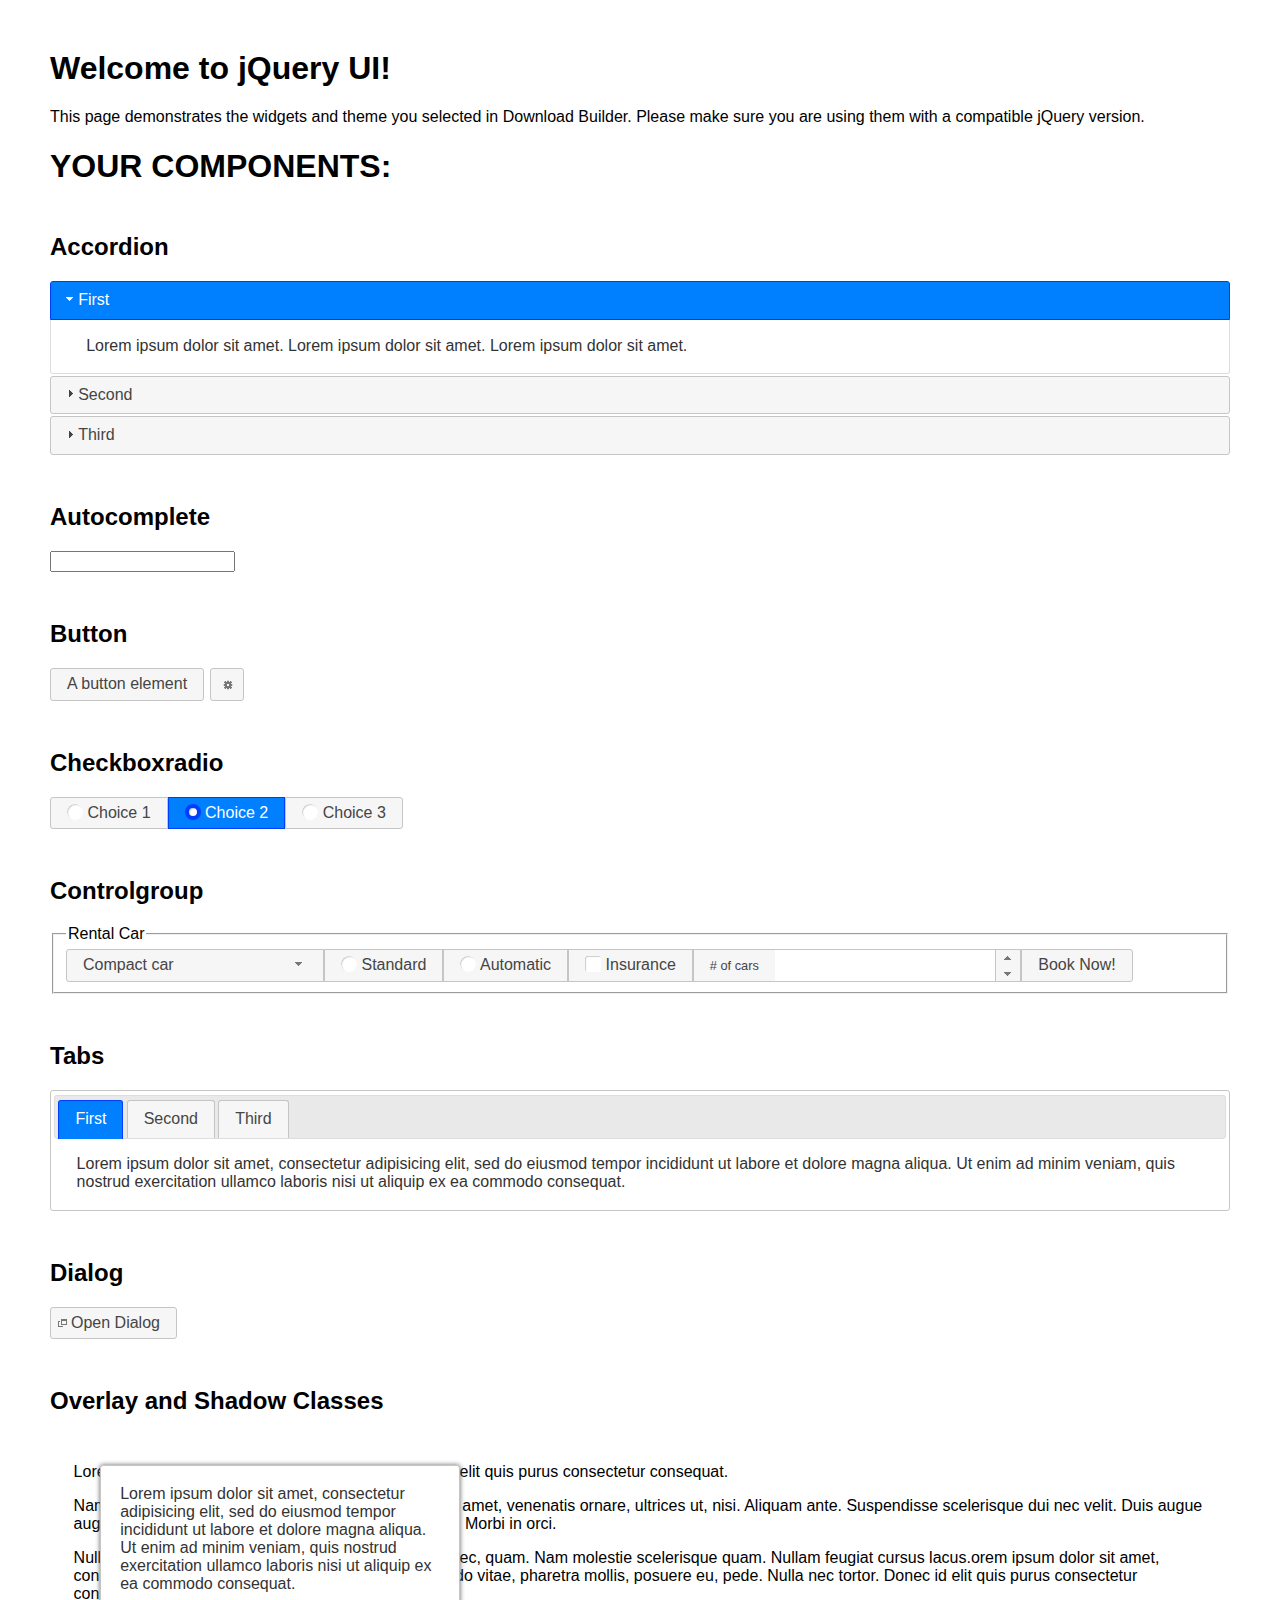
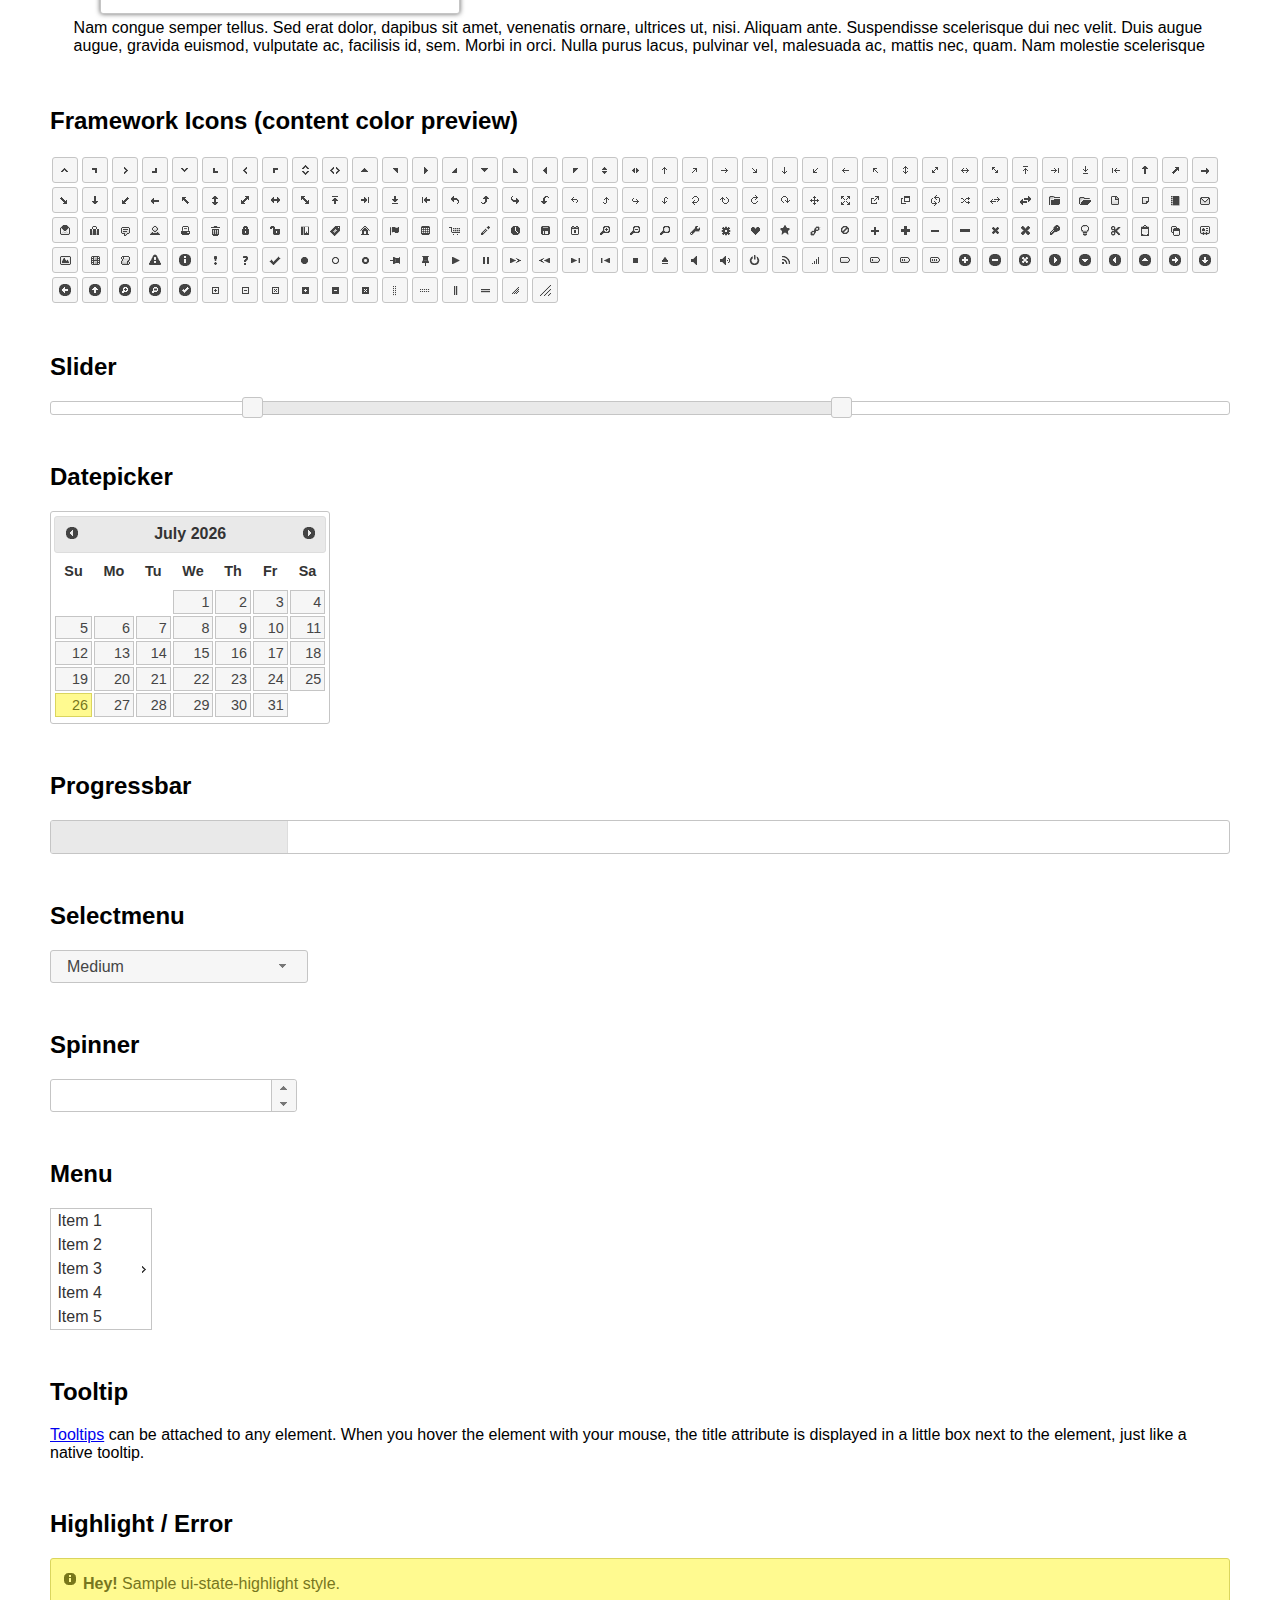
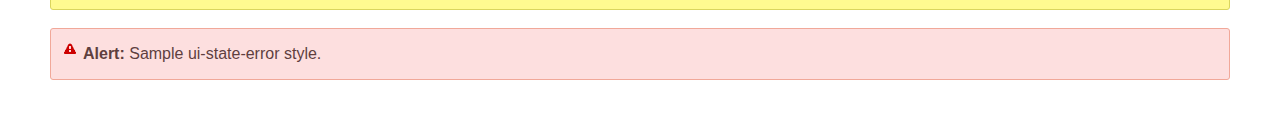
<file: js/jquery-ui/index.html>
<!doctype html>
<html lang="us">
<head>
	<meta charset="utf-8">
	<title>jQuery UI Example Page</title>
	<link href="jquery-ui.css" rel="stylesheet">
	<style>
	body{
		font-family: "Trebuchet MS", sans-serif;
		margin: 50px;
	}
	.demoHeaders {
		margin-top: 2em;
	}
	#dialog-link {
		padding: .4em 1em .4em 20px;
		text-decoration: none;
		position: relative;
	}
	#dialog-link span.ui-icon {
		margin: 0 5px 0 0;
		position: absolute;
		left: .2em;
		top: 50%;
		margin-top: -8px;
	}
	#icons {
		margin: 0;
		padding: 0;
	}
	#icons li {
		margin: 2px;
		position: relative;
		padding: 4px 0;
		cursor: pointer;
		float: left;
		list-style: none;
	}
	#icons span.ui-icon {
		float: left;
		margin: 0 4px;
	}
	.fakewindowcontain .ui-widget-overlay {
		position: absolute;
	}
	select {
		width: 200px;
	}
	</style>
</head>
<body>

<h1>Welcome to jQuery UI!</h1>

<div class="ui-widget">
	<p>This page demonstrates the widgets and theme you selected in Download Builder. Please make sure you are using them with a compatible jQuery version.</p>
</div>

<h1>YOUR COMPONENTS:</h1>


<!-- Accordion -->
<h2 class="demoHeaders">Accordion</h2>
<div id="accordion">
	<h3>First</h3>
	<div>Lorem ipsum dolor sit amet. Lorem ipsum dolor sit amet. Lorem ipsum dolor sit amet.</div>
	<h3>Second</h3>
	<div>Phasellus mattis tincidunt nibh.</div>
	<h3>Third</h3>
	<div>Nam dui erat, auctor a, dignissim quis.</div>
</div>



<!-- Autocomplete -->
<h2 class="demoHeaders">Autocomplete</h2>
<div>
	<input id="autocomplete" title="type &quot;a&quot;">
</div>



<!-- Button -->
<h2 class="demoHeaders">Button</h2>
<button id="button">A button element</button>
<button id="button-icon">An icon-only button</button>



<!-- Checkboxradio -->
<h2 class="demoHeaders">Checkboxradio</h2>
<form style="margin-top: 1em;">
	<div id="radioset">
		<input type="radio" id="radio1" name="radio"><label for="radio1">Choice 1</label>
		<input type="radio" id="radio2" name="radio" checked="checked"><label for="radio2">Choice 2</label>
		<input type="radio" id="radio3" name="radio"><label for="radio3">Choice 3</label>
	</div>
</form>



<!-- Controlgroup -->
<h2 class="demoHeaders">Controlgroup</h2>
<fieldset>
	<legend>Rental Car</legend>
	<div id="controlgroup">
		<select id="car-type">
			<option>Compact car</option>
			<option>Midsize car</option>
			<option>Full size car</option>
			<option>SUV</option>
			<option>Luxury</option>
			<option>Truck</option>
			<option>Van</option>
		</select>
		<label for="transmission-standard">Standard</label>
		<input type="radio" name="transmission" id="transmission-standard">
		<label for="transmission-automatic">Automatic</label>
		<input type="radio" name="transmission" id="transmission-automatic">
		<label for="insurance">Insurance</label>
		<input type="checkbox" name="insurance" id="insurance">
		<label for="horizontal-spinner" class="ui-controlgroup-label"># of cars</label>
		<input id="horizontal-spinner" class="ui-spinner-input">
		<button>Book Now!</button>
	</div>
</fieldset>



<!-- Tabs -->
<h2 class="demoHeaders">Tabs</h2>
<div id="tabs">
	<ul>
		<li><a href="#tabs-1">First</a></li>
		<li><a href="#tabs-2">Second</a></li>
		<li><a href="#tabs-3">Third</a></li>
	</ul>
	<div id="tabs-1">Lorem ipsum dolor sit amet, consectetur adipisicing elit, sed do eiusmod tempor incididunt ut labore et dolore magna aliqua. Ut enim ad minim veniam, quis nostrud exercitation ullamco laboris nisi ut aliquip ex ea commodo consequat.</div>
	<div id="tabs-2">Phasellus mattis tincidunt nibh. Cras orci urna, blandit id, pretium vel, aliquet ornare, felis. Maecenas scelerisque sem non nisl. Fusce sed lorem in enim dictum bibendum.</div>
	<div id="tabs-3">Nam dui erat, auctor a, dignissim quis, sollicitudin eu, felis. Pellentesque nisi urna, interdum eget, sagittis et, consequat vestibulum, lacus. Mauris porttitor ullamcorper augue.</div>
</div>



<h2 class="demoHeaders">Dialog</h2>
<p>
	<button id="dialog-link" class="ui-button ui-corner-all ui-widget">
		<span class="ui-icon ui-icon-newwin"></span>Open Dialog
	</button>
</p>

<h2 class="demoHeaders">Overlay and Shadow Classes</h2>
<div style="position: relative; width: 96%; height: 200px; padding:1% 2%; overflow:hidden;" class="fakewindowcontain">
	<p>Lorem ipsum dolor sit amet,  Nulla nec tortor. Donec id elit quis purus consectetur consequat. </p><p>Nam congue semper tellus. Sed erat dolor, dapibus sit amet, venenatis ornare, ultrices ut, nisi. Aliquam ante. Suspendisse scelerisque dui nec velit. Duis augue augue, gravida euismod, vulputate ac, facilisis id, sem. Morbi in orci. </p><p>Nulla purus lacus, pulvinar vel, malesuada ac, mattis nec, quam. Nam molestie scelerisque quam. Nullam feugiat cursus lacus.orem ipsum dolor sit amet, consectetur adipiscing elit. Donec libero risus, commodo vitae, pharetra mollis, posuere eu, pede. Nulla nec tortor. Donec id elit quis purus consectetur consequat. </p><p>Nam congue semper tellus. Sed erat dolor, dapibus sit amet, venenatis ornare, ultrices ut, nisi. Aliquam ante. Suspendisse scelerisque dui nec velit. Duis augue augue, gravida euismod, vulputate ac, facilisis id, sem. Morbi in orci. Nulla purus lacus, pulvinar vel, malesuada ac, mattis nec, quam. Nam molestie scelerisque quam. </p><p>Nullam feugiat cursus lacus.orem ipsum dolor sit amet, consectetur adipiscing elit. Donec libero risus, commodo vitae, pharetra mollis, posuere eu, pede. Nulla nec tortor. Donec id elit quis purus consectetur consequat. Nam congue semper tellus. Sed erat dolor, dapibus sit amet, venenatis ornare, ultrices ut, nisi. Aliquam ante. </p><p>Suspendisse scelerisque dui nec velit. Duis augue augue, gravida euismod, vulputate ac, facilisis id, sem. Morbi in orci. Nulla purus lacus, pulvinar vel, malesuada ac, mattis nec, quam. Nam molestie scelerisque quam. Nullam feugiat cursus lacus.orem ipsum dolor sit amet, consectetur adipiscing elit. Donec libero risus, commodo vitae, pharetra mollis, posuere eu, pede. Nulla nec tortor. Donec id elit quis purus consectetur consequat. Nam congue semper tellus. Sed erat dolor, dapibus sit amet, venenatis ornare, ultrices ut, nisi. </p>

	<!-- ui-dialog -->
	<div class="ui-widget-overlay ui-front"></div>
	<div style="position: absolute; width: 320px; left: 50px; top: 30px; padding: 1.2em" class="ui-widget ui-front ui-widget-content ui-corner-all ui-widget-shadow">
		Lorem ipsum dolor sit amet, consectetur adipisicing elit, sed do eiusmod tempor incididunt ut labore et dolore magna aliqua. Ut enim ad minim veniam, quis nostrud exercitation ullamco laboris nisi ut aliquip ex ea commodo consequat.
	</div>

</div>

<!-- ui-dialog -->
<div id="dialog" title="Dialog Title">
	<p>Lorem ipsum dolor sit amet, consectetur adipisicing elit, sed do eiusmod tempor incididunt ut labore et dolore magna aliqua. Ut enim ad minim veniam, quis nostrud exercitation ullamco laboris nisi ut aliquip ex ea commodo consequat.</p>
</div>



<h2 class="demoHeaders">Framework Icons (content color preview)</h2>
<ul id="icons" class="ui-widget ui-helper-clearfix">
	<li class="ui-state-default ui-corner-all" title=".ui-icon-caret-1-n"><span class="ui-icon ui-icon-caret-1-n"></span></li>
	<li class="ui-state-default ui-corner-all" title=".ui-icon-caret-1-ne"><span class="ui-icon ui-icon-caret-1-ne"></span></li>
	<li class="ui-state-default ui-corner-all" title=".ui-icon-caret-1-e"><span class="ui-icon ui-icon-caret-1-e"></span></li>
	<li class="ui-state-default ui-corner-all" title=".ui-icon-caret-1-se"><span class="ui-icon ui-icon-caret-1-se"></span></li>
	<li class="ui-state-default ui-corner-all" title=".ui-icon-caret-1-s"><span class="ui-icon ui-icon-caret-1-s"></span></li>
	<li class="ui-state-default ui-corner-all" title=".ui-icon-caret-1-sw"><span class="ui-icon ui-icon-caret-1-sw"></span></li>
	<li class="ui-state-default ui-corner-all" title=".ui-icon-caret-1-w"><span class="ui-icon ui-icon-caret-1-w"></span></li>
	<li class="ui-state-default ui-corner-all" title=".ui-icon-caret-1-nw"><span class="ui-icon ui-icon-caret-1-nw"></span></li>
	<li class="ui-state-default ui-corner-all" title=".ui-icon-caret-2-n-s"><span class="ui-icon ui-icon-caret-2-n-s"></span></li>
	<li class="ui-state-default ui-corner-all" title=".ui-icon-caret-2-e-w"><span class="ui-icon ui-icon-caret-2-e-w"></span></li>
	<li class="ui-state-default ui-corner-all" title=".ui-icon-triangle-1-n"><span class="ui-icon ui-icon-triangle-1-n"></span></li>
	<li class="ui-state-default ui-corner-all" title=".ui-icon-triangle-1-ne"><span class="ui-icon ui-icon-triangle-1-ne"></span></li>
	<li class="ui-state-default ui-corner-all" title=".ui-icon-triangle-1-e"><span class="ui-icon ui-icon-triangle-1-e"></span></li>
	<li class="ui-state-default ui-corner-all" title=".ui-icon-triangle-1-se"><span class="ui-icon ui-icon-triangle-1-se"></span></li>
	<li class="ui-state-default ui-corner-all" title=".ui-icon-triangle-1-s"><span class="ui-icon ui-icon-triangle-1-s"></span></li>
	<li class="ui-state-default ui-corner-all" title=".ui-icon-triangle-1-sw"><span class="ui-icon ui-icon-triangle-1-sw"></span></li>
	<li class="ui-state-default ui-corner-all" title=".ui-icon-triangle-1-w"><span class="ui-icon ui-icon-triangle-1-w"></span></li>
	<li class="ui-state-default ui-corner-all" title=".ui-icon-triangle-1-nw"><span class="ui-icon ui-icon-triangle-1-nw"></span></li>
	<li class="ui-state-default ui-corner-all" title=".ui-icon-triangle-2-n-s"><span class="ui-icon ui-icon-triangle-2-n-s"></span></li>
	<li class="ui-state-default ui-corner-all" title=".ui-icon-triangle-2-e-w"><span class="ui-icon ui-icon-triangle-2-e-w"></span></li>
	<li class="ui-state-default ui-corner-all" title=".ui-icon-arrow-1-n"><span class="ui-icon ui-icon-arrow-1-n"></span></li>
	<li class="ui-state-default ui-corner-all" title=".ui-icon-arrow-1-ne"><span class="ui-icon ui-icon-arrow-1-ne"></span></li>
	<li class="ui-state-default ui-corner-all" title=".ui-icon-arrow-1-e"><span class="ui-icon ui-icon-arrow-1-e"></span></li>
	<li class="ui-state-default ui-corner-all" title=".ui-icon-arrow-1-se"><span class="ui-icon ui-icon-arrow-1-se"></span></li>
	<li class="ui-state-default ui-corner-all" title=".ui-icon-arrow-1-s"><span class="ui-icon ui-icon-arrow-1-s"></span></li>
	<li class="ui-state-default ui-corner-all" title=".ui-icon-arrow-1-sw"><span class="ui-icon ui-icon-arrow-1-sw"></span></li>
	<li class="ui-state-default ui-corner-all" title=".ui-icon-arrow-1-w"><span class="ui-icon ui-icon-arrow-1-w"></span></li>
	<li class="ui-state-default ui-corner-all" title=".ui-icon-arrow-1-nw"><span class="ui-icon ui-icon-arrow-1-nw"></span></li>
	<li class="ui-state-default ui-corner-all" title=".ui-icon-arrow-2-n-s"><span class="ui-icon ui-icon-arrow-2-n-s"></span></li>
	<li class="ui-state-default ui-corner-all" title=".ui-icon-arrow-2-ne-sw"><span class="ui-icon ui-icon-arrow-2-ne-sw"></span></li>
	<li class="ui-state-default ui-corner-all" title=".ui-icon-arrow-2-e-w"><span class="ui-icon ui-icon-arrow-2-e-w"></span></li>
	<li class="ui-state-default ui-corner-all" title=".ui-icon-arrow-2-se-nw"><span class="ui-icon ui-icon-arrow-2-se-nw"></span></li>
	<li class="ui-state-default ui-corner-all" title=".ui-icon-arrowstop-1-n"><span class="ui-icon ui-icon-arrowstop-1-n"></span></li>
	<li class="ui-state-default ui-corner-all" title=".ui-icon-arrowstop-1-e"><span class="ui-icon ui-icon-arrowstop-1-e"></span></li>
	<li class="ui-state-default ui-corner-all" title=".ui-icon-arrowstop-1-s"><span class="ui-icon ui-icon-arrowstop-1-s"></span></li>
	<li class="ui-state-default ui-corner-all" title=".ui-icon-arrowstop-1-w"><span class="ui-icon ui-icon-arrowstop-1-w"></span></li>
	<li class="ui-state-default ui-corner-all" title=".ui-icon-arrowthick-1-n"><span class="ui-icon ui-icon-arrowthick-1-n"></span></li>
	<li class="ui-state-default ui-corner-all" title=".ui-icon-arrowthick-1-ne"><span class="ui-icon ui-icon-arrowthick-1-ne"></span></li>
	<li class="ui-state-default ui-corner-all" title=".ui-icon-arrowthick-1-e"><span class="ui-icon ui-icon-arrowthick-1-e"></span></li>
	<li class="ui-state-default ui-corner-all" title=".ui-icon-arrowthick-1-se"><span class="ui-icon ui-icon-arrowthick-1-se"></span></li>
	<li class="ui-state-default ui-corner-all" title=".ui-icon-arrowthick-1-s"><span class="ui-icon ui-icon-arrowthick-1-s"></span></li>
	<li class="ui-state-default ui-corner-all" title=".ui-icon-arrowthick-1-sw"><span class="ui-icon ui-icon-arrowthick-1-sw"></span></li>
	<li class="ui-state-default ui-corner-all" title=".ui-icon-arrowthick-1-w"><span class="ui-icon ui-icon-arrowthick-1-w"></span></li>
	<li class="ui-state-default ui-corner-all" title=".ui-icon-arrowthick-1-nw"><span class="ui-icon ui-icon-arrowthick-1-nw"></span></li>
	<li class="ui-state-default ui-corner-all" title=".ui-icon-arrowthick-2-n-s"><span class="ui-icon ui-icon-arrowthick-2-n-s"></span></li>
	<li class="ui-state-default ui-corner-all" title=".ui-icon-arrowthick-2-ne-sw"><span class="ui-icon ui-icon-arrowthick-2-ne-sw"></span></li>
	<li class="ui-state-default ui-corner-all" title=".ui-icon-arrowthick-2-e-w"><span class="ui-icon ui-icon-arrowthick-2-e-w"></span></li>
	<li class="ui-state-default ui-corner-all" title=".ui-icon-arrowthick-2-se-nw"><span class="ui-icon ui-icon-arrowthick-2-se-nw"></span></li>
	<li class="ui-state-default ui-corner-all" title=".ui-icon-arrowthickstop-1-n"><span class="ui-icon ui-icon-arrowthickstop-1-n"></span></li>
	<li class="ui-state-default ui-corner-all" title=".ui-icon-arrowthickstop-1-e"><span class="ui-icon ui-icon-arrowthickstop-1-e"></span></li>
	<li class="ui-state-default ui-corner-all" title=".ui-icon-arrowthickstop-1-s"><span class="ui-icon ui-icon-arrowthickstop-1-s"></span></li>
	<li class="ui-state-default ui-corner-all" title=".ui-icon-arrowthickstop-1-w"><span class="ui-icon ui-icon-arrowthickstop-1-w"></span></li>
	<li class="ui-state-default ui-corner-all" title=".ui-icon-arrowreturnthick-1-w"><span class="ui-icon ui-icon-arrowreturnthick-1-w"></span></li>
	<li class="ui-state-default ui-corner-all" title=".ui-icon-arrowreturnthick-1-n"><span class="ui-icon ui-icon-arrowreturnthick-1-n"></span></li>
	<li class="ui-state-default ui-corner-all" title=".ui-icon-arrowreturnthick-1-e"><span class="ui-icon ui-icon-arrowreturnthick-1-e"></span></li>
	<li class="ui-state-default ui-corner-all" title=".ui-icon-arrowreturnthick-1-s"><span class="ui-icon ui-icon-arrowreturnthick-1-s"></span></li>
	<li class="ui-state-default ui-corner-all" title=".ui-icon-arrowreturn-1-w"><span class="ui-icon ui-icon-arrowreturn-1-w"></span></li>
	<li class="ui-state-default ui-corner-all" title=".ui-icon-arrowreturn-1-n"><span class="ui-icon ui-icon-arrowreturn-1-n"></span></li>
	<li class="ui-state-default ui-corner-all" title=".ui-icon-arrowreturn-1-e"><span class="ui-icon ui-icon-arrowreturn-1-e"></span></li>
	<li class="ui-state-default ui-corner-all" title=".ui-icon-arrowreturn-1-s"><span class="ui-icon ui-icon-arrowreturn-1-s"></span></li>
	<li class="ui-state-default ui-corner-all" title=".ui-icon-arrowrefresh-1-w"><span class="ui-icon ui-icon-arrowrefresh-1-w"></span></li>
	<li class="ui-state-default ui-corner-all" title=".ui-icon-arrowrefresh-1-n"><span class="ui-icon ui-icon-arrowrefresh-1-n"></span></li>
	<li class="ui-state-default ui-corner-all" title=".ui-icon-arrowrefresh-1-e"><span class="ui-icon ui-icon-arrowrefresh-1-e"></span></li>
	<li class="ui-state-default ui-corner-all" title=".ui-icon-arrowrefresh-1-s"><span class="ui-icon ui-icon-arrowrefresh-1-s"></span></li>
	<li class="ui-state-default ui-corner-all" title=".ui-icon-arrow-4"><span class="ui-icon ui-icon-arrow-4"></span></li>
	<li class="ui-state-default ui-corner-all" title=".ui-icon-arrow-4-diag"><span class="ui-icon ui-icon-arrow-4-diag"></span></li>
	<li class="ui-state-default ui-corner-all" title=".ui-icon-extlink"><span class="ui-icon ui-icon-extlink"></span></li>
	<li class="ui-state-default ui-corner-all" title=".ui-icon-newwin"><span class="ui-icon ui-icon-newwin"></span></li>
	<li class="ui-state-default ui-corner-all" title=".ui-icon-refresh"><span class="ui-icon ui-icon-refresh"></span></li>
	<li class="ui-state-default ui-corner-all" title=".ui-icon-shuffle"><span class="ui-icon ui-icon-shuffle"></span></li>
	<li class="ui-state-default ui-corner-all" title=".ui-icon-transfer-e-w"><span class="ui-icon ui-icon-transfer-e-w"></span></li>
	<li class="ui-state-default ui-corner-all" title=".ui-icon-transferthick-e-w"><span class="ui-icon ui-icon-transferthick-e-w"></span></li>
	<li class="ui-state-default ui-corner-all" title=".ui-icon-folder-collapsed"><span class="ui-icon ui-icon-folder-collapsed"></span></li>
	<li class="ui-state-default ui-corner-all" title=".ui-icon-folder-open"><span class="ui-icon ui-icon-folder-open"></span></li>
	<li class="ui-state-default ui-corner-all" title=".ui-icon-document"><span class="ui-icon ui-icon-document"></span></li>
	<li class="ui-state-default ui-corner-all" title=".ui-icon-document-b"><span class="ui-icon ui-icon-document-b"></span></li>
	<li class="ui-state-default ui-corner-all" title=".ui-icon-note"><span class="ui-icon ui-icon-note"></span></li>
	<li class="ui-state-default ui-corner-all" title=".ui-icon-mail-closed"><span class="ui-icon ui-icon-mail-closed"></span></li>
	<li class="ui-state-default ui-corner-all" title=".ui-icon-mail-open"><span class="ui-icon ui-icon-mail-open"></span></li>
	<li class="ui-state-default ui-corner-all" title=".ui-icon-suitcase"><span class="ui-icon ui-icon-suitcase"></span></li>
	<li class="ui-state-default ui-corner-all" title=".ui-icon-comment"><span class="ui-icon ui-icon-comment"></span></li>
	<li class="ui-state-default ui-corner-all" title=".ui-icon-person"><span class="ui-icon ui-icon-person"></span></li>
	<li class="ui-state-default ui-corner-all" title=".ui-icon-print"><span class="ui-icon ui-icon-print"></span></li>
	<li class="ui-state-default ui-corner-all" title=".ui-icon-trash"><span class="ui-icon ui-icon-trash"></span></li>
	<li class="ui-state-default ui-corner-all" title=".ui-icon-locked"><span class="ui-icon ui-icon-locked"></span></li>
	<li class="ui-state-default ui-corner-all" title=".ui-icon-unlocked"><span class="ui-icon ui-icon-unlocked"></span></li>
	<li class="ui-state-default ui-corner-all" title=".ui-icon-bookmark"><span class="ui-icon ui-icon-bookmark"></span></li>
	<li class="ui-state-default ui-corner-all" title=".ui-icon-tag"><span class="ui-icon ui-icon-tag"></span></li>
	<li class="ui-state-default ui-corner-all" title=".ui-icon-home"><span class="ui-icon ui-icon-home"></span></li>
	<li class="ui-state-default ui-corner-all" title=".ui-icon-flag"><span class="ui-icon ui-icon-flag"></span></li>
	<li class="ui-state-default ui-corner-all" title=".ui-icon-calculator"><span class="ui-icon ui-icon-calculator"></span></li>
	<li class="ui-state-default ui-corner-all" title=".ui-icon-cart"><span class="ui-icon ui-icon-cart"></span></li>
	<li class="ui-state-default ui-corner-all" title=".ui-icon-pencil"><span class="ui-icon ui-icon-pencil"></span></li>
	<li class="ui-state-default ui-corner-all" title=".ui-icon-clock"><span class="ui-icon ui-icon-clock"></span></li>
	<li class="ui-state-default ui-corner-all" title=".ui-icon-disk"><span class="ui-icon ui-icon-disk"></span></li>
	<li class="ui-state-default ui-corner-all" title=".ui-icon-calendar"><span class="ui-icon ui-icon-calendar"></span></li>
	<li class="ui-state-default ui-corner-all" title=".ui-icon-zoomin"><span class="ui-icon ui-icon-zoomin"></span></li>
	<li class="ui-state-default ui-corner-all" title=".ui-icon-zoomout"><span class="ui-icon ui-icon-zoomout"></span></li>
	<li class="ui-state-default ui-corner-all" title=".ui-icon-search"><span class="ui-icon ui-icon-search"></span></li>
	<li class="ui-state-default ui-corner-all" title=".ui-icon-wrench"><span class="ui-icon ui-icon-wrench"></span></li>
	<li class="ui-state-default ui-corner-all" title=".ui-icon-gear"><span class="ui-icon ui-icon-gear"></span></li>
	<li class="ui-state-default ui-corner-all" title=".ui-icon-heart"><span class="ui-icon ui-icon-heart"></span></li>
	<li class="ui-state-default ui-corner-all" title=".ui-icon-star"><span class="ui-icon ui-icon-star"></span></li>
	<li class="ui-state-default ui-corner-all" title=".ui-icon-link"><span class="ui-icon ui-icon-link"></span></li>
	<li class="ui-state-default ui-corner-all" title=".ui-icon-cancel"><span class="ui-icon ui-icon-cancel"></span></li>
	<li class="ui-state-default ui-corner-all" title=".ui-icon-plus"><span class="ui-icon ui-icon-plus"></span></li>
	<li class="ui-state-default ui-corner-all" title=".ui-icon-plusthick"><span class="ui-icon ui-icon-plusthick"></span></li>
	<li class="ui-state-default ui-corner-all" title=".ui-icon-minus"><span class="ui-icon ui-icon-minus"></span></li>
	<li class="ui-state-default ui-corner-all" title=".ui-icon-minusthick"><span class="ui-icon ui-icon-minusthick"></span></li>
	<li class="ui-state-default ui-corner-all" title=".ui-icon-close"><span class="ui-icon ui-icon-close"></span></li>
	<li class="ui-state-default ui-corner-all" title=".ui-icon-closethick"><span class="ui-icon ui-icon-closethick"></span></li>
	<li class="ui-state-default ui-corner-all" title=".ui-icon-key"><span class="ui-icon ui-icon-key"></span></li>
	<li class="ui-state-default ui-corner-all" title=".ui-icon-lightbulb"><span class="ui-icon ui-icon-lightbulb"></span></li>
	<li class="ui-state-default ui-corner-all" title=".ui-icon-scissors"><span class="ui-icon ui-icon-scissors"></span></li>
	<li class="ui-state-default ui-corner-all" title=".ui-icon-clipboard"><span class="ui-icon ui-icon-clipboard"></span></li>
	<li class="ui-state-default ui-corner-all" title=".ui-icon-copy"><span class="ui-icon ui-icon-copy"></span></li>
	<li class="ui-state-default ui-corner-all" title=".ui-icon-contact"><span class="ui-icon ui-icon-contact"></span></li>
	<li class="ui-state-default ui-corner-all" title=".ui-icon-image"><span class="ui-icon ui-icon-image"></span></li>
	<li class="ui-state-default ui-corner-all" title=".ui-icon-video"><span class="ui-icon ui-icon-video"></span></li>
	<li class="ui-state-default ui-corner-all" title=".ui-icon-script"><span class="ui-icon ui-icon-script"></span></li>
	<li class="ui-state-default ui-corner-all" title=".ui-icon-alert"><span class="ui-icon ui-icon-alert"></span></li>
	<li class="ui-state-default ui-corner-all" title=".ui-icon-info"><span class="ui-icon ui-icon-info"></span></li>
	<li class="ui-state-default ui-corner-all" title=".ui-icon-notice"><span class="ui-icon ui-icon-notice"></span></li>
	<li class="ui-state-default ui-corner-all" title=".ui-icon-help"><span class="ui-icon ui-icon-help"></span></li>
	<li class="ui-state-default ui-corner-all" title=".ui-icon-check"><span class="ui-icon ui-icon-check"></span></li>
	<li class="ui-state-default ui-corner-all" title=".ui-icon-bullet"><span class="ui-icon ui-icon-bullet"></span></li>
	<li class="ui-state-default ui-corner-all" title=".ui-icon-radio-off"><span class="ui-icon ui-icon-radio-off"></span></li>
	<li class="ui-state-default ui-corner-all" title=".ui-icon-radio-on"><span class="ui-icon ui-icon-radio-on"></span></li>
	<li class="ui-state-default ui-corner-all" title=".ui-icon-pin-w"><span class="ui-icon ui-icon-pin-w"></span></li>
	<li class="ui-state-default ui-corner-all" title=".ui-icon-pin-s"><span class="ui-icon ui-icon-pin-s"></span></li>
	<li class="ui-state-default ui-corner-all" title=".ui-icon-play"><span class="ui-icon ui-icon-play"></span></li>
	<li class="ui-state-default ui-corner-all" title=".ui-icon-pause"><span class="ui-icon ui-icon-pause"></span></li>
	<li class="ui-state-default ui-corner-all" title=".ui-icon-seek-next"><span class="ui-icon ui-icon-seek-next"></span></li>
	<li class="ui-state-default ui-corner-all" title=".ui-icon-seek-prev"><span class="ui-icon ui-icon-seek-prev"></span></li>
	<li class="ui-state-default ui-corner-all" title=".ui-icon-seek-end"><span class="ui-icon ui-icon-seek-end"></span></li>
	<li class="ui-state-default ui-corner-all" title=".ui-icon-seek-first"><span class="ui-icon ui-icon-seek-first"></span></li>
	<li class="ui-state-default ui-corner-all" title=".ui-icon-stop"><span class="ui-icon ui-icon-stop"></span></li>
	<li class="ui-state-default ui-corner-all" title=".ui-icon-eject"><span class="ui-icon ui-icon-eject"></span></li>
	<li class="ui-state-default ui-corner-all" title=".ui-icon-volume-off"><span class="ui-icon ui-icon-volume-off"></span></li>
	<li class="ui-state-default ui-corner-all" title=".ui-icon-volume-on"><span class="ui-icon ui-icon-volume-on"></span></li>
	<li class="ui-state-default ui-corner-all" title=".ui-icon-power"><span class="ui-icon ui-icon-power"></span></li>
	<li class="ui-state-default ui-corner-all" title=".ui-icon-signal-diag"><span class="ui-icon ui-icon-signal-diag"></span></li>
	<li class="ui-state-default ui-corner-all" title=".ui-icon-signal"><span class="ui-icon ui-icon-signal"></span></li>
	<li class="ui-state-default ui-corner-all" title=".ui-icon-battery-0"><span class="ui-icon ui-icon-battery-0"></span></li>
	<li class="ui-state-default ui-corner-all" title=".ui-icon-battery-1"><span class="ui-icon ui-icon-battery-1"></span></li>
	<li class="ui-state-default ui-corner-all" title=".ui-icon-battery-2"><span class="ui-icon ui-icon-battery-2"></span></li>
	<li class="ui-state-default ui-corner-all" title=".ui-icon-battery-3"><span class="ui-icon ui-icon-battery-3"></span></li>
	<li class="ui-state-default ui-corner-all" title=".ui-icon-circle-plus"><span class="ui-icon ui-icon-circle-plus"></span></li>
	<li class="ui-state-default ui-corner-all" title=".ui-icon-circle-minus"><span class="ui-icon ui-icon-circle-minus"></span></li>
	<li class="ui-state-default ui-corner-all" title=".ui-icon-circle-close"><span class="ui-icon ui-icon-circle-close"></span></li>
	<li class="ui-state-default ui-corner-all" title=".ui-icon-circle-triangle-e"><span class="ui-icon ui-icon-circle-triangle-e"></span></li>
	<li class="ui-state-default ui-corner-all" title=".ui-icon-circle-triangle-s"><span class="ui-icon ui-icon-circle-triangle-s"></span></li>
	<li class="ui-state-default ui-corner-all" title=".ui-icon-circle-triangle-w"><span class="ui-icon ui-icon-circle-triangle-w"></span></li>
	<li class="ui-state-default ui-corner-all" title=".ui-icon-circle-triangle-n"><span class="ui-icon ui-icon-circle-triangle-n"></span></li>
	<li class="ui-state-default ui-corner-all" title=".ui-icon-circle-arrow-e"><span class="ui-icon ui-icon-circle-arrow-e"></span></li>
	<li class="ui-state-default ui-corner-all" title=".ui-icon-circle-arrow-s"><span class="ui-icon ui-icon-circle-arrow-s"></span></li>
	<li class="ui-state-default ui-corner-all" title=".ui-icon-circle-arrow-w"><span class="ui-icon ui-icon-circle-arrow-w"></span></li>
	<li class="ui-state-default ui-corner-all" title=".ui-icon-circle-arrow-n"><span class="ui-icon ui-icon-circle-arrow-n"></span></li>
	<li class="ui-state-default ui-corner-all" title=".ui-icon-circle-zoomin"><span class="ui-icon ui-icon-circle-zoomin"></span></li>
	<li class="ui-state-default ui-corner-all" title=".ui-icon-circle-zoomout"><span class="ui-icon ui-icon-circle-zoomout"></span></li>
	<li class="ui-state-default ui-corner-all" title=".ui-icon-circle-check"><span class="ui-icon ui-icon-circle-check"></span></li>
	<li class="ui-state-default ui-corner-all" title=".ui-icon-circlesmall-plus"><span class="ui-icon ui-icon-circlesmall-plus"></span></li>
	<li class="ui-state-default ui-corner-all" title=".ui-icon-circlesmall-minus"><span class="ui-icon ui-icon-circlesmall-minus"></span></li>
	<li class="ui-state-default ui-corner-all" title=".ui-icon-circlesmall-close"><span class="ui-icon ui-icon-circlesmall-close"></span></li>
	<li class="ui-state-default ui-corner-all" title=".ui-icon-squaresmall-plus"><span class="ui-icon ui-icon-squaresmall-plus"></span></li>
	<li class="ui-state-default ui-corner-all" title=".ui-icon-squaresmall-minus"><span class="ui-icon ui-icon-squaresmall-minus"></span></li>
	<li class="ui-state-default ui-corner-all" title=".ui-icon-squaresmall-close"><span class="ui-icon ui-icon-squaresmall-close"></span></li>
	<li class="ui-state-default ui-corner-all" title=".ui-icon-grip-dotted-vertical"><span class="ui-icon ui-icon-grip-dotted-vertical"></span></li>
	<li class="ui-state-default ui-corner-all" title=".ui-icon-grip-dotted-horizontal"><span class="ui-icon ui-icon-grip-dotted-horizontal"></span></li>
	<li class="ui-state-default ui-corner-all" title=".ui-icon-grip-solid-vertical"><span class="ui-icon ui-icon-grip-solid-vertical"></span></li>
	<li class="ui-state-default ui-corner-all" title=".ui-icon-grip-solid-horizontal"><span class="ui-icon ui-icon-grip-solid-horizontal"></span></li>
	<li class="ui-state-default ui-corner-all" title=".ui-icon-gripsmall-diagonal-se"><span class="ui-icon ui-icon-gripsmall-diagonal-se"></span></li>
	<li class="ui-state-default ui-corner-all" title=".ui-icon-grip-diagonal-se"><span class="ui-icon ui-icon-grip-diagonal-se"></span></li>
</ul>


<!-- Slider -->
<h2 class="demoHeaders">Slider</h2>
<div id="slider"></div>



<!-- Datepicker -->
<h2 class="demoHeaders">Datepicker</h2>
<div id="datepicker"></div>



<!-- Progressbar -->
<h2 class="demoHeaders">Progressbar</h2>
<div id="progressbar"></div>



<!-- Progressbar -->
<h2 class="demoHeaders">Selectmenu</h2>
<select id="selectmenu">
	<option>Slower</option>
	<option>Slow</option>
	<option selected="selected">Medium</option>
	<option>Fast</option>
	<option>Faster</option>
</select>



<!-- Spinner -->
<h2 class="demoHeaders">Spinner</h2>
<input id="spinner">



<!-- Menu -->
<h2 class="demoHeaders">Menu</h2>
<ul style="width:100px;" id="menu">
	<li><div>Item 1</div></li>
	<li><div>Item 2</div></li>
	<li><div>Item 3</div>
		<ul>
			<li><div>Item 3-1</div></li>
			<li><div>Item 3-2</div></li>
			<li><div>Item 3-3</div></li>
			<li><div>Item 3-4</div></li>
			<li><div>Item 3-5</div></li>
		</ul>
	</li>
	<li><div>Item 4</div></li>
	<li><div>Item 5</div></li>
</ul>



<!-- Tooltip -->
<h2 class="demoHeaders">Tooltip</h2>
<p id="tooltip">
	<a href="#" title="That&apos;s what this widget is">Tooltips</a> can be attached to any element. When you hover
the element with your mouse, the title attribute is displayed in a little box next to the element, just like a native tooltip.
</p>


<!-- Highlight / Error -->
<h2 class="demoHeaders">Highlight / Error</h2>
<div class="ui-widget">
	<div class="ui-state-highlight ui-corner-all" style="margin-top: 20px; padding: 0 .7em;">
		<p><span class="ui-icon ui-icon-info" style="float: left; margin-right: .3em;"></span>
		<strong>Hey!</strong> Sample ui-state-highlight style.</p>
	</div>
</div>
<br>
<div class="ui-widget">
	<div class="ui-state-error ui-corner-all" style="padding: 0 .7em;">
		<p><span class="ui-icon ui-icon-alert" style="float: left; margin-right: .3em;"></span>
		<strong>Alert:</strong> Sample ui-state-error style.</p>
	</div>
</div>

<script src="external/jquery/jquery.js"></script>
<script src="jquery-ui.js"></script>
<script>

$( "#accordion" ).accordion();



var availableTags = [
	"ActionScript",
	"AppleScript",
	"Asp",
	"BASIC",
	"C",
	"C++",
	"Clojure",
	"COBOL",
	"ColdFusion",
	"Erlang",
	"Fortran",
	"Groovy",
	"Haskell",
	"Java",
	"JavaScript",
	"Lisp",
	"Perl",
	"PHP",
	"Python",
	"Ruby",
	"Scala",
	"Scheme"
];
$( "#autocomplete" ).autocomplete({
	source: availableTags
});



$( "#button" ).button();
$( "#button-icon" ).button({
	icon: "ui-icon-gear",
	showLabel: false
});



$( "#radioset" ).buttonset();



$( "#controlgroup" ).controlgroup();



$( "#tabs" ).tabs();



$( "#dialog" ).dialog({
	autoOpen: false,
	width: 400,
	buttons: [
		{
			text: "Ok",
			click: function() {
				$( this ).dialog( "close" );
			}
		},
		{
			text: "Cancel",
			click: function() {
				$( this ).dialog( "close" );
			}
		}
	]
});

// Link to open the dialog
$( "#dialog-link" ).click(function( event ) {
	$( "#dialog" ).dialog( "open" );
	event.preventDefault();
});



$( "#datepicker" ).datepicker({
	inline: true
});



$( "#slider" ).slider({
	range: true,
	values: [ 17, 67 ]
});



$( "#progressbar" ).progressbar({
	value: 20
});



$( "#spinner" ).spinner();



$( "#menu" ).menu();



$( "#tooltip" ).tooltip();



$( "#selectmenu" ).selectmenu();


// Hover states on the static widgets
$( "#dialog-link, #icons li" ).hover(
	function() {
		$( this ).addClass( "ui-state-hover" );
	},
	function() {
		$( this ).removeClass( "ui-state-hover" );
	}
);
</script>
</body>
</html>
</file>
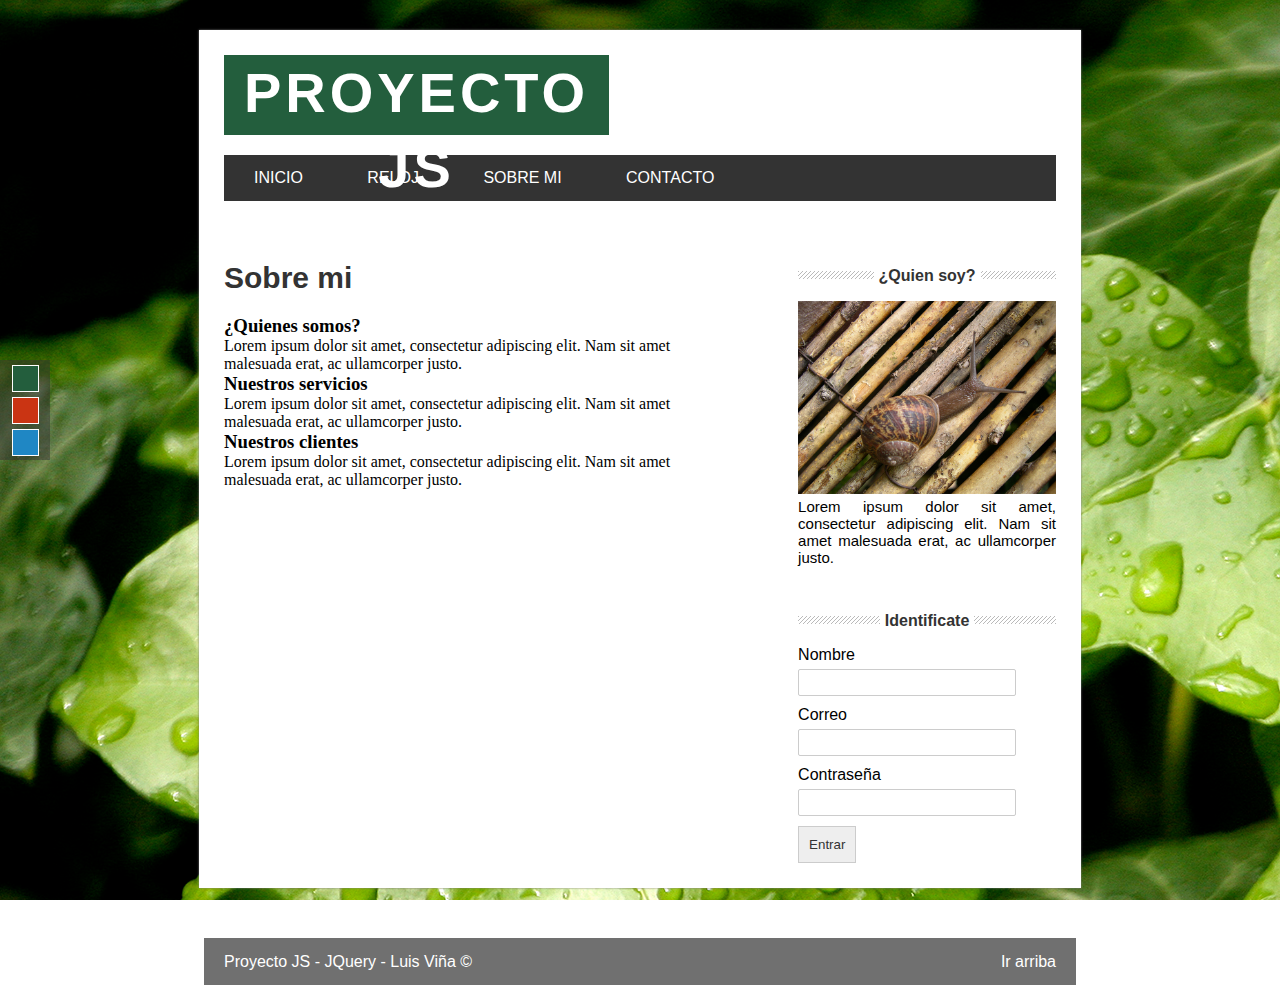
<file: about.html>
<!DOCTYPE HTML>
<html lang="es">
	<head>
		<meta charset="utf-8" />
		<title>Proyecto con JavaScript</title>

		<!-- Estilos CSS -->
		<link rel="stylesheet" type="text/css" href="css/styles.css" />
		<link id="theme" rel="stylesheet" type="text/css" href="css/green.css" />

		<!-- jQuery -->
		<script src="https://ajax.googleapis.com/ajax/libs/jquery/3.1.1/jquery.min.js"></script>
		<link rel="stylesheet" href="js/jquery-ui/jquery-ui.min.css" />
		<link rel="stylesheet" href="js/jquery-ui/jquery-ui.structure.min.css" />
		<link rel="stylesheet" href="js/jquery-ui/jquery-ui.theme.min.css" />
		<script type="text/javascript" src="js/jquery-ui/jquery-ui.min.js"></script>


		<!-- Mis Scripts -->
		<script type="text/javascript" src="js/main.js"></script>
	</head>
	<body>
		<div id="selector-theme">
			<div id="to-green"></div>
			<div id="to-red"></div>
			<div id="to-blue"></div>
		</div>

		<section id="global">

			<!-- Cabecera -->
			<header>
				<div id="logo">
					<h1>Proyecto JS</h1>
				</div>

				<div class="clearfix"></div>

				<nav id="menu">
					<ul>
						<li><a href="index.html">Inicio</a></li>
						<li><a href="reloj.html">Reloj</a></li>
						<li><a href="about.html">Sobre mi</a></li>
						<li><a href="contact.html">Contacto</a></li>
					</ul>
				</nav>
			</header>


			<!-- Contenido -->
			<section id="content">

				<div id="box">
					<!-- Cargar acordeon -->
					<h2>Sobre mi</h2>
					<div id="acordeon">
						<h3>¿Quienes somos?</h3>
						<div>
							<p>
								Lorem ipsum dolor sit amet, consectetur adipiscing elit. Nam sit amet malesuada erat, ac ullamcorper justo.
							</p>
						</div>

						<h3>Nuestros servicios</h3>
						<div>
							<p>
								Lorem ipsum dolor sit amet, consectetur adipiscing elit. Nam sit amet malesuada erat, ac ullamcorper justo.
							</p>
						</div>

						<h3>Nuestros clientes</h3>
						<div>
							<p>
								Lorem ipsum dolor sit amet, consectetur adipiscing elit. Nam sit amet malesuada erat, ac ullamcorper justo.
							</p>
						</div>
					</div>

				</div>

				<aside id="sidebar">
					<div id="about">
						<h4><span>¿Quien soy?</span></h4>
						<img src="img/caracol.jpg" />
						<p>Lorem ipsum dolor sit amet, consectetur adipiscing elit. Nam sit amet malesuada erat, ac ullamcorper justo.</p>
					</div>

					<div id="login">
						<h4><span>Identificate</span></h4>
						<form>
							<label for="name">
								Nombre
							</label>
							<input type="text" name="name" id="form_name"/>

							<label for="email">
								Correo
							</label>
							<input type="text" name="email" />

							<label for="password">
								Contraseña
							</label>
							<input type="password" name="password" />

							<input type="submit" value="Entrar" />
						</form>
					</div>

				</aside>

				<div class="clearfix"></div>
			</section>

		</section>

		<footer>
			Proyecto JS - JQuery - Luis Viña &copy;

			<a href="#" class="subir">Ir arriba</a>
		</footer>
	</body>
</html>
</file>
<file: css/styles.css>
*{
	margin: 0px;
	padding: 0px;
}

.clearfix{
	float: none;
	clear: both;
}

#global{
	width: 65%;
	margin: 0px auto;
	margin-top: 30px;
	padding: 25px;
	background: white;
	box-shadow: 0px 0px 2px gray;
}

#logo{
	font-family: Verdana, Arial;
	font-size: 28px;
	letter-spacing: 4px;
	line-height: 75px;
	color: white;
	text-align: center;
	width: 385px;
	height: 80px;
	margin-bottom: 20px;
	float: left;
	text-transform: uppercase;
}

#menu{
	font-family: Helvetica, Arial;
	background: #333;
	width: 100%;
	text-transform: uppercase;
	margin-bottom: 20px;
}

#menu ul{
	line-height: 46px;
	list-style: none;
}

#menu ul li{
	height: 46px;
	display: inline-block;
	transition: all 300ms;
}

#menu a{
	display: block;
	color:white;
	text-decoration: none;
	padding-left: 30px;
	padding-right: 30px;
}

#posts{
	width: 60%;
	float: left;
	font-family: Helvetica, Arial;
}

.post{
	padding: 7px;
}

h2{
	font-family: Helvetica, Arial;
	font-size: 30px;
	color:#333;
}

.post .date{
	display: block;
	color: gray;
	margin-top:5px;
}

.post p{
	margin-top: 10px;
	margin-bottom: 20px;
	line-height: 22px;
	text-align: justify;
}

.button-more{
	font-size: 14px;
	text-align: center;
	display: block;
	padding: 15px;
	color: white;
	text-decoration: none;
	margin-top: 10px;
	width: 70px;
	margin-bottom: 20px;
}

#sidebar{
	font-family: Helvetica, Arial;
	width: 31%;
	float: right;
}

#sidebar h4{
	margin-top: 50px;
	margin-bottom:20px;
	text-align: center;
	line-height: 10px;
	color:#333;
	background: url("../img/lines.png") repeat-x;
}

#sidebar h4 span{
	background: white;
	padding: 5px;
}

#sidebar img{
	width: 100%;
}

#sidebar p{
	font-size: 15px;
	text-align: justify;
}

form input[type="text"],
form input[type="password"],
form input[type="email"],
form input[type="number"],
select{
	padding: 5px;
	border-radius: 2px;
	border:1px solid #ccc;
	width: 80%;
	margin-bottom: 10px;
	margin-top: 5px;
}

form input[type="submit"]{
	background: #eee;
	padding: 10px;
	border: 1px solid #ccc;
	color: #333;
	cursor: pointer;
}

footer {
	font-family: Helvetica, Arial;
	color:white;
	height: 47px;
	background: rgba(51, 51, 51, 0.70);
	margin:0px auto;
	width: 65%;
	padding-left: 20px;
	padding-right: 20px;
	margin-top: 50px;
	line-height: 47px;
}

.bx-wrapper, .bx-viewport {
	height: 250px !important;
}

#selector-theme{
	position: fixed;
	top:40%;
	background: rgba(51, 51, 51, 0.5);
	width: 50px;
	height: 100px;
}

#to-green,
#to-red,
#to-blue{
	width: 25px;
	height: 25px;
	border: 1px solid white;
	display: block;
	margin: 0px auto;
	margin-top: 5px;
	margin-bottom: 5px;
	cursor: pointer;
}

#to-green{
	background: #235E3D;
}

#to-red{
	background: #CA3413;
}

#to-blue{
	background: #1F87C4;
}


.subir{
	color: white;
	text-decoration: none;
	display: block;
	float:right;
}

#box{
	width: 60%;
	float: left;
	margin-top:40px;
}

#acordeon{
	margin-top: 20px;
}

#reloj{
	font-size: 40px;
	font-weight: bold;
	font-family: Helvetica, Arial;
	color: #333;
	border: 5px dashed #333;
	width: 30%;
	padding: 30px;
	margin: 0px auto;
}

#form_contact{
	width: 50%;
	margin-top: 15px;
	font-family: Helvetica, Arial;
}

#form_contact label{
	display: block;
	width: 100%;
	margin-top: 5px;
}

.form-error{
   /* float: right; */
    font-size: 11px;
    background: red;
    color: white;
    padding: 10px;
    width: 100%;	
}
</file>
<file: css/green.css>
body{
	background: url("../img/hojas.jpg");
	background-attachment: fixed;
}

#logo{
	background: #235E3D;
}

#menu ul li:hover{
	background: #235E3D;
}

.button-more{
	background: #235E3D;
}
</file>
